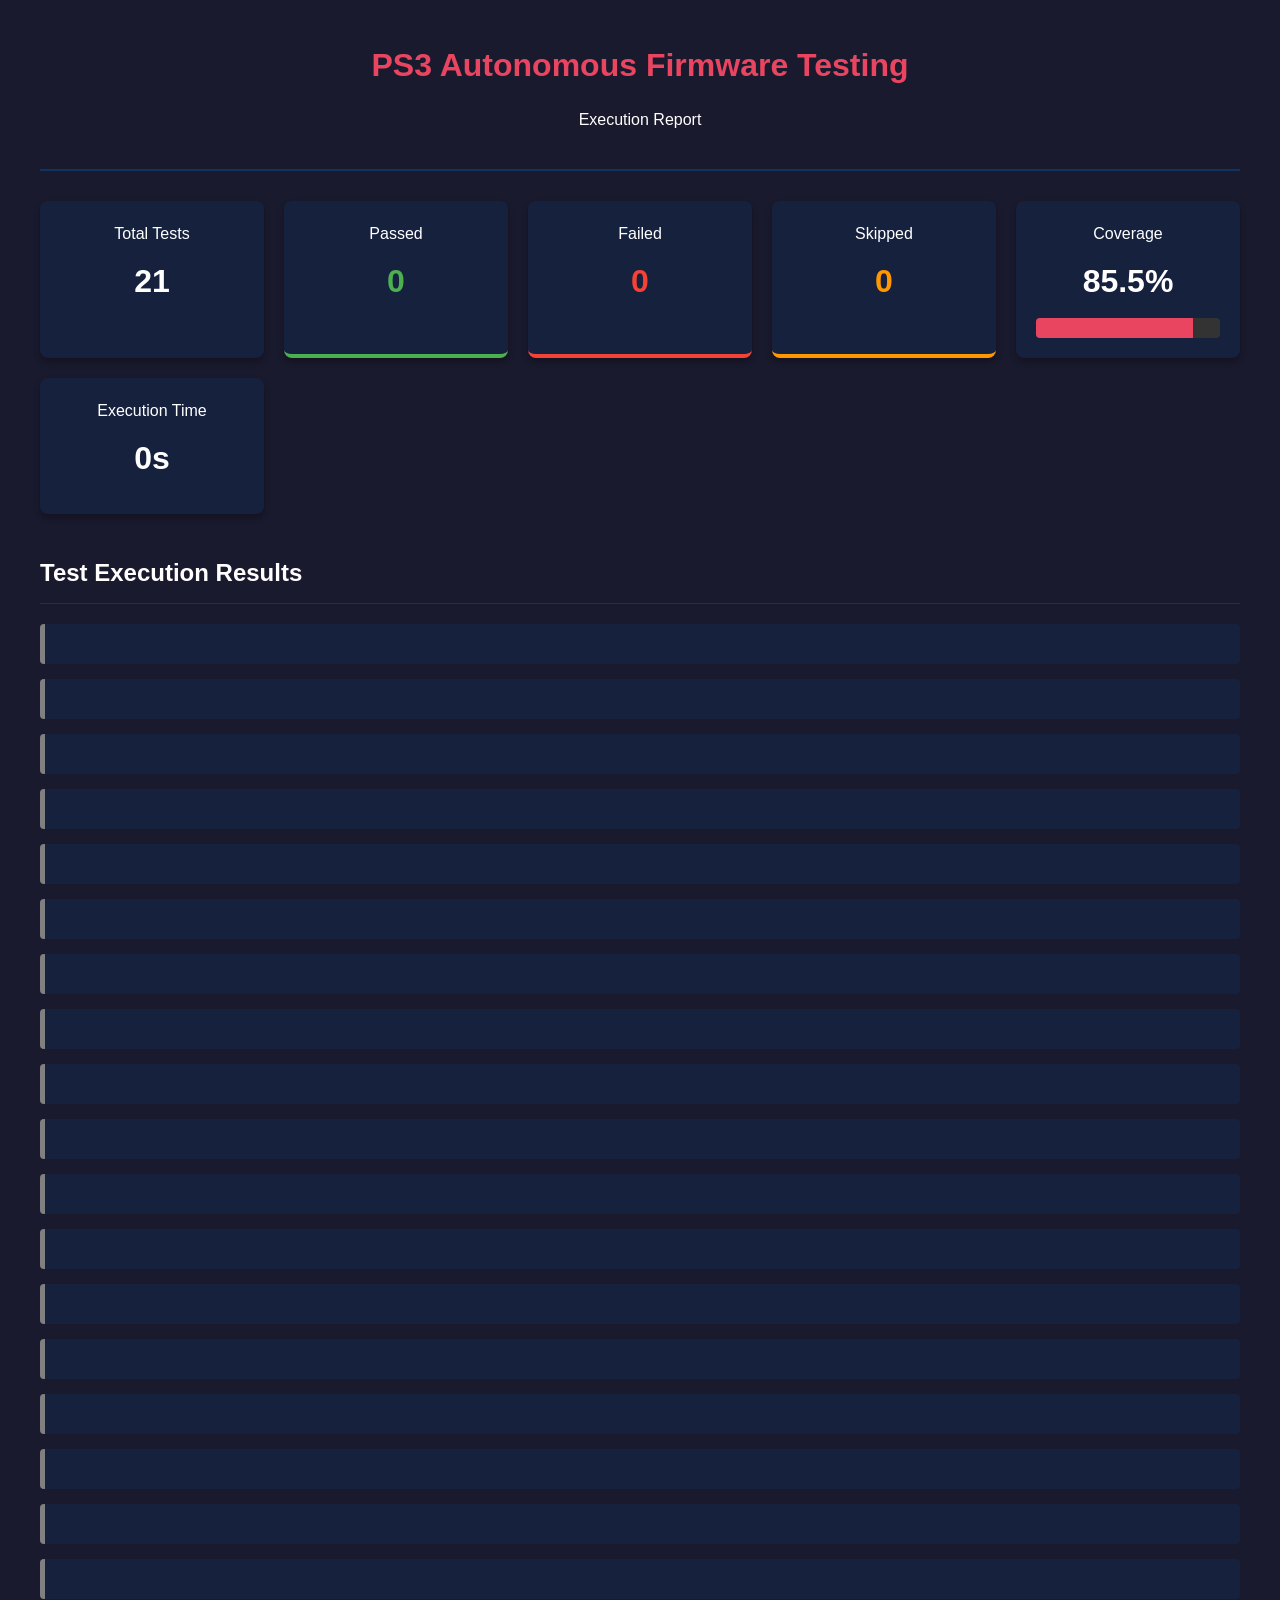
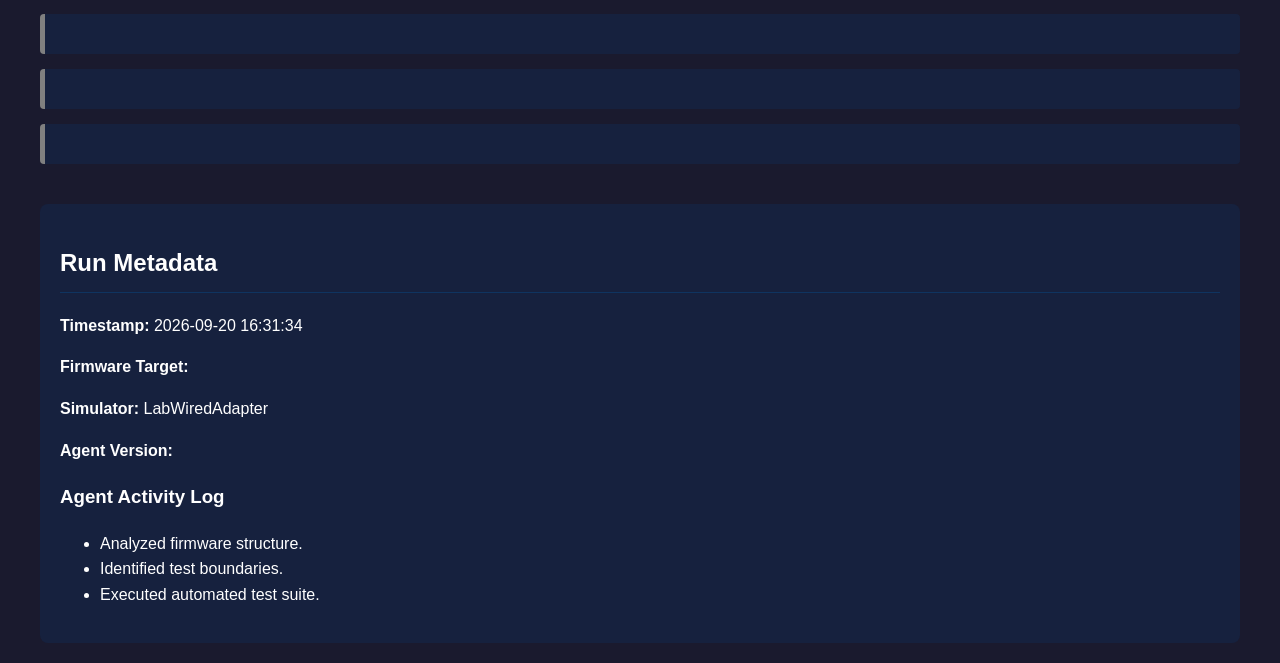
<file: demo_artifacts/report.html>
<!DOCTYPE html>
<html lang="en">
<head>
    <meta charset="UTF-8">
    <meta name="viewport" content="width=device-width, initial-scale=1.0">
    <title>PS3 Firmware Test Report</title>
    <style>
        :root {
            --bg-color: #1a1a2e;
            --card-bg: #16213e;
            --accent-color: #0f3460;
            --highlight: #e94560;
            --text-main: #ffffff;
            --text-muted: #b0b0b0;
            --pass-color: #4caf50;
            --fail-color: #f44336;
            --skip-color: #ff9800;
        }
        body {
            font-family: 'Segoe UI', Tahoma, Geneva, Verdana, sans-serif;
            background-color: var(--bg-color);
            color: var(--text-main);
            margin: 0;
            padding: 20px;
            line-height: 1.6;
        }
        .container {
            max-width: 1200px;
            margin: 0 auto;
        }
        header {
            text-align: center;
            padding: 20px 0;
            border-bottom: 2px solid var(--accent-color);
            margin-bottom: 30px;
        }
        h1 { margin: 0; color: var(--highlight); }
        h2 { border-bottom: 1px solid var(--accent-color); padding-bottom: 10px; }
        
        .dashboard {
            display: grid;
            grid-template-columns: repeat(auto-fit, minmax(200px, 1fr));
            gap: 20px;
            margin-bottom: 40px;
        }
        .stat-card {
            background-color: var(--card-bg);
            padding: 20px;
            border-radius: 8px;
            text-align: center;
            box-shadow: 0 4px 6px rgba(0,0,0,0.3);
        }
        .stat-value {
            font-size: 2em;
            font-weight: bold;
            margin: 10px 0;
        }
        
        .progress-bar-container {
            background-color: #333;
            border-radius: 4px;
            height: 20px;
            margin-top: 10px;
            overflow: hidden;
        }
        .progress-bar {
            height: 100%;
            background-color: var(--highlight);
        }
        
        .test-list {
            display: flex;
            flex-direction: column;
            gap: 15px;
        }
        .test-card {
            background-color: var(--card-bg);
            border-left: 5px solid gray;
            border-radius: 4px;
            padding: 15px;
        }
        .test-card.passed { border-color: var(--pass-color); }
        .test-card.failed { border-color: var(--fail-color); }
        .test-card.skipped { border-color: var(--skip-color); }
        
        .test-header {
            display: flex;
            justify-content: space-between;
            align-items: center;
            cursor: pointer;
        }
        .test-title { font-size: 1.2em; font-weight: bold; }
        .status-badge {
            padding: 5px 10px;
            border-radius: 4px;
            font-weight: bold;
            text-transform: uppercase;
        }
        .status-passed { background-color: var(--pass-color); color: white; }
        .status-failed { background-color: var(--fail-color); color: white; }
        .status-skipped { background-color: var(--skip-color); color: white; }
        
        .test-details {
            display: none;
            margin-top: 15px;
            padding-top: 15px;
            border-top: 1px solid var(--accent-color);
        }
        
        .evidence-box {
            background-color: #0d1117;
            padding: 10px;
            border-radius: 4px;
            font-family: monospace;
            white-space: pre-wrap;
            overflow-x: auto;
            color: var(--text-muted);
        }
        .failure-diagnosis {
            color: var(--highlight);
            font-weight: bold;
            margin-top: 10px;
        }
        
        table {
            width: 100%;
            border-collapse: collapse;
            margin-top: 20px;
        }
        th, td {
            text-align: left;
            padding: 12px;
            border-bottom: 1px solid var(--accent-color);
        }
        th { background-color: var(--accent-color); }
        
        .metadata-section {
            margin-top: 40px;
            padding: 20px;
            background-color: var(--card-bg);
            border-radius: 8px;
        }
    </style>
</head>
<body>
    <div class="container">
        <header>
            <h1>PS3 Autonomous Firmware Testing</h1>
            <p>Execution Report</p>
        </header>

        <div class="dashboard">
            <div class="stat-card">
                <div>Total Tests</div>
                <div class="stat-value">21</div>
            </div>
            <div class="stat-card" style="border-bottom: 4px solid var(--pass-color)">
                <div>Passed</div>
                <div class="stat-value" style="color: var(--pass-color)">0</div>
            </div>
            <div class="stat-card" style="border-bottom: 4px solid var(--fail-color)">
                <div>Failed</div>
                <div class="stat-value" style="color: var(--fail-color)">0</div>
            </div>
            <div class="stat-card" style="border-bottom: 4px solid var(--skip-color)">
                <div>Skipped</div>
                <div class="stat-value" style="color: var(--skip-color)">0</div>
            </div>
            <div class="stat-card">
                <div>Coverage</div>
                <div class="stat-value">85.5%</div>
                <div class="progress-bar-container">
                    <div class="progress-bar" style="width: 85.5%"></div>
                </div>
            </div>
            <div class="stat-card">
                <div>Execution Time</div>
                <div class="stat-value">0s</div>
            </div>
        </div>

        <h2>Test Execution Results</h2>
        <div class="test-list">
            
            <div class="test-card ">
                <div class="test-header" onclick="this.nextElementSibling.style.display = this.nextElementSibling.style.display === 'block' ? 'none' : 'block'">
                    <div class="test-title"></div>
                    <div class="status-badge status-"></div>
                </div>
                <div class="test-details">
                    <p><strong>Description:</strong> </p>
                    <p><strong>Duration:</strong> s</p>
                    
                    
                    
                    <h4>Execution Evidence</h4>
                    <div class="evidence-box"></div>
                    
                    
                </div>
            </div>
            
            <div class="test-card ">
                <div class="test-header" onclick="this.nextElementSibling.style.display = this.nextElementSibling.style.display === 'block' ? 'none' : 'block'">
                    <div class="test-title"></div>
                    <div class="status-badge status-"></div>
                </div>
                <div class="test-details">
                    <p><strong>Description:</strong> </p>
                    <p><strong>Duration:</strong> s</p>
                    
                    
                    
                    <h4>Execution Evidence</h4>
                    <div class="evidence-box"></div>
                    
                    
                </div>
            </div>
            
            <div class="test-card ">
                <div class="test-header" onclick="this.nextElementSibling.style.display = this.nextElementSibling.style.display === 'block' ? 'none' : 'block'">
                    <div class="test-title"></div>
                    <div class="status-badge status-"></div>
                </div>
                <div class="test-details">
                    <p><strong>Description:</strong> </p>
                    <p><strong>Duration:</strong> s</p>
                    
                    
                    
                    <h4>Execution Evidence</h4>
                    <div class="evidence-box"></div>
                    
                    
                </div>
            </div>
            
            <div class="test-card ">
                <div class="test-header" onclick="this.nextElementSibling.style.display = this.nextElementSibling.style.display === 'block' ? 'none' : 'block'">
                    <div class="test-title"></div>
                    <div class="status-badge status-"></div>
                </div>
                <div class="test-details">
                    <p><strong>Description:</strong> </p>
                    <p><strong>Duration:</strong> s</p>
                    
                    
                    
                    <h4>Execution Evidence</h4>
                    <div class="evidence-box"></div>
                    
                    
                </div>
            </div>
            
            <div class="test-card ">
                <div class="test-header" onclick="this.nextElementSibling.style.display = this.nextElementSibling.style.display === 'block' ? 'none' : 'block'">
                    <div class="test-title"></div>
                    <div class="status-badge status-"></div>
                </div>
                <div class="test-details">
                    <p><strong>Description:</strong> </p>
                    <p><strong>Duration:</strong> s</p>
                    
                    
                    
                    <h4>Execution Evidence</h4>
                    <div class="evidence-box"></div>
                    
                    
                </div>
            </div>
            
            <div class="test-card ">
                <div class="test-header" onclick="this.nextElementSibling.style.display = this.nextElementSibling.style.display === 'block' ? 'none' : 'block'">
                    <div class="test-title"></div>
                    <div class="status-badge status-"></div>
                </div>
                <div class="test-details">
                    <p><strong>Description:</strong> </p>
                    <p><strong>Duration:</strong> s</p>
                    
                    
                    
                    <h4>Execution Evidence</h4>
                    <div class="evidence-box"></div>
                    
                    
                </div>
            </div>
            
            <div class="test-card ">
                <div class="test-header" onclick="this.nextElementSibling.style.display = this.nextElementSibling.style.display === 'block' ? 'none' : 'block'">
                    <div class="test-title"></div>
                    <div class="status-badge status-"></div>
                </div>
                <div class="test-details">
                    <p><strong>Description:</strong> </p>
                    <p><strong>Duration:</strong> s</p>
                    
                    
                    
                    <h4>Execution Evidence</h4>
                    <div class="evidence-box"></div>
                    
                    
                </div>
            </div>
            
            <div class="test-card ">
                <div class="test-header" onclick="this.nextElementSibling.style.display = this.nextElementSibling.style.display === 'block' ? 'none' : 'block'">
                    <div class="test-title"></div>
                    <div class="status-badge status-"></div>
                </div>
                <div class="test-details">
                    <p><strong>Description:</strong> </p>
                    <p><strong>Duration:</strong> s</p>
                    
                    
                    
                    <h4>Execution Evidence</h4>
                    <div class="evidence-box"></div>
                    
                    
                </div>
            </div>
            
            <div class="test-card ">
                <div class="test-header" onclick="this.nextElementSibling.style.display = this.nextElementSibling.style.display === 'block' ? 'none' : 'block'">
                    <div class="test-title"></div>
                    <div class="status-badge status-"></div>
                </div>
                <div class="test-details">
                    <p><strong>Description:</strong> </p>
                    <p><strong>Duration:</strong> s</p>
                    
                    
                    
                    <h4>Execution Evidence</h4>
                    <div class="evidence-box"></div>
                    
                    
                </div>
            </div>
            
            <div class="test-card ">
                <div class="test-header" onclick="this.nextElementSibling.style.display = this.nextElementSibling.style.display === 'block' ? 'none' : 'block'">
                    <div class="test-title"></div>
                    <div class="status-badge status-"></div>
                </div>
                <div class="test-details">
                    <p><strong>Description:</strong> </p>
                    <p><strong>Duration:</strong> s</p>
                    
                    
                    
                    <h4>Execution Evidence</h4>
                    <div class="evidence-box"></div>
                    
                    
                </div>
            </div>
            
            <div class="test-card ">
                <div class="test-header" onclick="this.nextElementSibling.style.display = this.nextElementSibling.style.display === 'block' ? 'none' : 'block'">
                    <div class="test-title"></div>
                    <div class="status-badge status-"></div>
                </div>
                <div class="test-details">
                    <p><strong>Description:</strong> </p>
                    <p><strong>Duration:</strong> s</p>
                    
                    
                    
                    <h4>Execution Evidence</h4>
                    <div class="evidence-box"></div>
                    
                    
                </div>
            </div>
            
            <div class="test-card ">
                <div class="test-header" onclick="this.nextElementSibling.style.display = this.nextElementSibling.style.display === 'block' ? 'none' : 'block'">
                    <div class="test-title"></div>
                    <div class="status-badge status-"></div>
                </div>
                <div class="test-details">
                    <p><strong>Description:</strong> </p>
                    <p><strong>Duration:</strong> s</p>
                    
                    
                    
                    <h4>Execution Evidence</h4>
                    <div class="evidence-box"></div>
                    
                    
                </div>
            </div>
            
            <div class="test-card ">
                <div class="test-header" onclick="this.nextElementSibling.style.display = this.nextElementSibling.style.display === 'block' ? 'none' : 'block'">
                    <div class="test-title"></div>
                    <div class="status-badge status-"></div>
                </div>
                <div class="test-details">
                    <p><strong>Description:</strong> </p>
                    <p><strong>Duration:</strong> s</p>
                    
                    
                    
                    <h4>Execution Evidence</h4>
                    <div class="evidence-box"></div>
                    
                    
                </div>
            </div>
            
            <div class="test-card ">
                <div class="test-header" onclick="this.nextElementSibling.style.display = this.nextElementSibling.style.display === 'block' ? 'none' : 'block'">
                    <div class="test-title"></div>
                    <div class="status-badge status-"></div>
                </div>
                <div class="test-details">
                    <p><strong>Description:</strong> </p>
                    <p><strong>Duration:</strong> s</p>
                    
                    
                    
                    <h4>Execution Evidence</h4>
                    <div class="evidence-box"></div>
                    
                    
                </div>
            </div>
            
            <div class="test-card ">
                <div class="test-header" onclick="this.nextElementSibling.style.display = this.nextElementSibling.style.display === 'block' ? 'none' : 'block'">
                    <div class="test-title"></div>
                    <div class="status-badge status-"></div>
                </div>
                <div class="test-details">
                    <p><strong>Description:</strong> </p>
                    <p><strong>Duration:</strong> s</p>
                    
                    
                    
                    <h4>Execution Evidence</h4>
                    <div class="evidence-box"></div>
                    
                    
                </div>
            </div>
            
            <div class="test-card ">
                <div class="test-header" onclick="this.nextElementSibling.style.display = this.nextElementSibling.style.display === 'block' ? 'none' : 'block'">
                    <div class="test-title"></div>
                    <div class="status-badge status-"></div>
                </div>
                <div class="test-details">
                    <p><strong>Description:</strong> </p>
                    <p><strong>Duration:</strong> s</p>
                    
                    
                    
                    <h4>Execution Evidence</h4>
                    <div class="evidence-box"></div>
                    
                    
                </div>
            </div>
            
            <div class="test-card ">
                <div class="test-header" onclick="this.nextElementSibling.style.display = this.nextElementSibling.style.display === 'block' ? 'none' : 'block'">
                    <div class="test-title"></div>
                    <div class="status-badge status-"></div>
                </div>
                <div class="test-details">
                    <p><strong>Description:</strong> </p>
                    <p><strong>Duration:</strong> s</p>
                    
                    
                    
                    <h4>Execution Evidence</h4>
                    <div class="evidence-box"></div>
                    
                    
                </div>
            </div>
            
            <div class="test-card ">
                <div class="test-header" onclick="this.nextElementSibling.style.display = this.nextElementSibling.style.display === 'block' ? 'none' : 'block'">
                    <div class="test-title"></div>
                    <div class="status-badge status-"></div>
                </div>
                <div class="test-details">
                    <p><strong>Description:</strong> </p>
                    <p><strong>Duration:</strong> s</p>
                    
                    
                    
                    <h4>Execution Evidence</h4>
                    <div class="evidence-box"></div>
                    
                    
                </div>
            </div>
            
            <div class="test-card ">
                <div class="test-header" onclick="this.nextElementSibling.style.display = this.nextElementSibling.style.display === 'block' ? 'none' : 'block'">
                    <div class="test-title"></div>
                    <div class="status-badge status-"></div>
                </div>
                <div class="test-details">
                    <p><strong>Description:</strong> </p>
                    <p><strong>Duration:</strong> s</p>
                    
                    
                    
                    <h4>Execution Evidence</h4>
                    <div class="evidence-box"></div>
                    
                    
                </div>
            </div>
            
            <div class="test-card ">
                <div class="test-header" onclick="this.nextElementSibling.style.display = this.nextElementSibling.style.display === 'block' ? 'none' : 'block'">
                    <div class="test-title"></div>
                    <div class="status-badge status-"></div>
                </div>
                <div class="test-details">
                    <p><strong>Description:</strong> </p>
                    <p><strong>Duration:</strong> s</p>
                    
                    
                    
                    <h4>Execution Evidence</h4>
                    <div class="evidence-box"></div>
                    
                    
                </div>
            </div>
            
            <div class="test-card ">
                <div class="test-header" onclick="this.nextElementSibling.style.display = this.nextElementSibling.style.display === 'block' ? 'none' : 'block'">
                    <div class="test-title"></div>
                    <div class="status-badge status-"></div>
                </div>
                <div class="test-details">
                    <p><strong>Description:</strong> </p>
                    <p><strong>Duration:</strong> s</p>
                    
                    
                    
                    <h4>Execution Evidence</h4>
                    <div class="evidence-box"></div>
                    
                    
                </div>
            </div>
            
        </div>
        
        

        <div class="metadata-section">
            <h2>Run Metadata</h2>
            <p><strong>Timestamp:</strong> 2026-09-20 16:31:34</p>
            <p><strong>Firmware Target:</strong> </p>
            <p><strong>Simulator:</strong> LabWiredAdapter</p>
            <p><strong>Agent Version:</strong> </p>
            
            
            <h3>Agent Activity Log</h3>
            <ul>
                
                <li>Analyzed firmware structure.</li>
                
                <li>Identified test boundaries.</li>
                
                <li>Executed automated test suite.</li>
                
            </ul>
            
        </div>
    </div>
</body>
</html>
</file>
